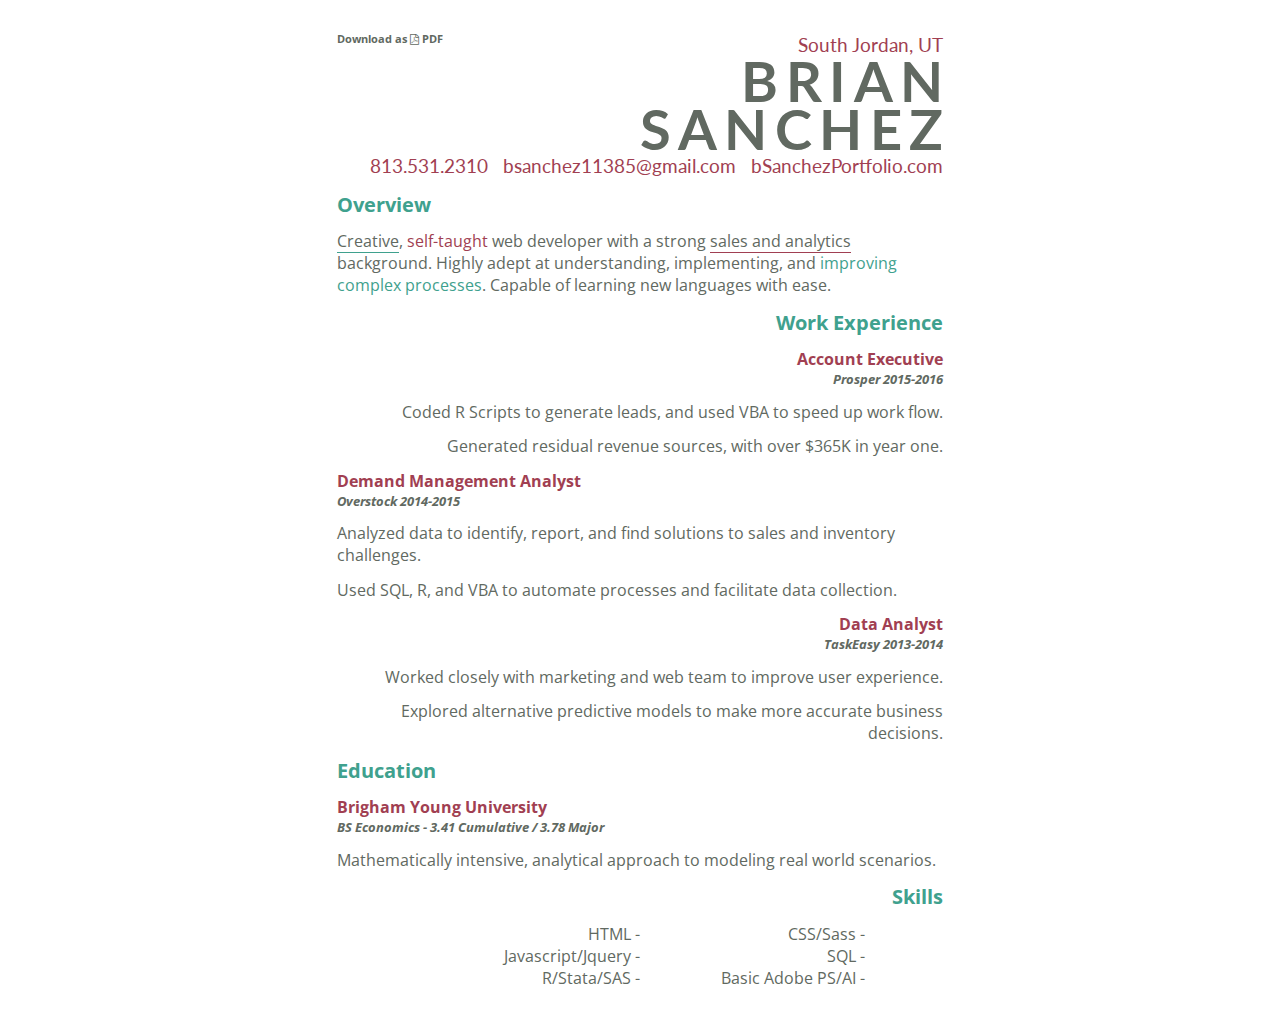
<file: index.html>
<!DOCTYPE html>
    <head>
        <!-- Font Awesome --><link rel="stylesheet" href="https://maxcdn.bootstrapcdn.com/font-awesome/4.5.0/css/font-awesome.min.css">
        <!-- Application.css --><link href="css/application.css" rel="stylesheet">
        <!-- Viewport - Mobile --><meta name="viewport" content="width=device-width, initial-scale=1, minimum-scale=1, maximum-scale=1">
    </head>

    <header>
        <a href="files/resume.pdf" download><h6>Download as <i class="fa fa-file-pdf-o"></i> PDF</h6></a>
        <H3>South Jordan, UT</H3>
        <h1>Bria<span class="nls">n</span><br>Sanche<span class="nls">z</span></h1>
        <h3><a href="tel:8135312310">813.531.2310</a> &nbsp;&nbsp;<a href="mailto:bsanchez11385@gmail.com">bsanchez11385@gmail.com</a> &nbsp;&nbsp;<a href="http://www.bsanchezportfolio.com" target="_blank">bSanchezPortfolio.com</a></h3>
    </header>

    <section>
        <div class="module overview">
            <h2>Overview</h2>
            <p><span class="offset-2a">Creative</span>, <span class="offset-1">self-taught</span> web developer with a strong <span class="offset-1a">sales and analytics</span> background. Highly adept at understanding, implementing, and <span class="offset-2">improving complex processes</span>. Capable of learning new languages with ease.</p>
        </div>
        <div class="module experience">
            <h2>Work Experience</h2>
            <div class="job">
                <div class="job-info">
                    <h4 class="job-name">Account Executive</h4>
                    <h5 class="job-company">Prosper 2015-2016</h5>
                </div><!-- end Overview -->
                <div class="job-description">
                    <ul>
                        <li>Coded R Scripts to generate leads, and used VBA to speed up work flow.</li>
                        <li>Generated residual revenue sources, with over $365K in year one.</li>
                    </ul>
                </div>
            </div>
            <div class="job">
                <div class="job-info">
                    <h4 class="job-name">Demand Management Analyst</h4>
                    <h5 class="job-company">Overstock 2014-2015</h5>
                </div>
                <div class="job-description">
                    <ul>
                        <li>Analyzed data to identify, report, and find solutions to sales and inventory challenges.</li>
                        <li>Used SQL, R, and VBA to automate processes and facilitate data collection.</li>
                    </ul>
                </div>
            </div>
            <div class="job">
                <div class="job-info">
                    <h4 class="job-name">Data Analyst</h4>
                    <h5 class="job-company">TaskEasy 2013-2014</h5>
                </div>
                <div class="job-description">
                    <ul>
                        <li>Worked closely with marketing and web team to improve user experience.</li>
                        <li>Explored alternative predictive models to make more accurate business decisions.</li>
                    </ul>
                </div>
            </div>
        </div><!-- end Experience -->
        <div class="module education">
            <h2>Education</h2>
            <div class="school">
                <div class="school-name">
                    <h4>Brigham Young University</h4>
                </div>
                <div class="school-degree">
                    <h5>BS Economics - 3.41 Cumulative / 3.78 Major</h5>
                </div>
                <div class="school-description">
                    <p>Mathematically intensive, analytical approach to modeling real world scenarios.
                </div>
            </div>
        </div><!-- end Education -->
        <div class="module skills">
            <h2>Skills</h2>
            <ul>
                <li class="left">
                    HTML -
                </li>
                <li class="right">
                    CSS/Sass -
                </li>
                <li class="left">
                    Javascript/Jquery -
                </li>
                <li class="right">
                    SQL -
                </li>
                <li class="left">
                    R/Stata/SAS -
                </li>
                <li class="right">
                    Basic Adobe PS/AI -
                </li>
            </ul>
        </div><!-- end Skills -->
        <div class="spacer2"></div>
    </section>
</html>
</file>
<file: css/application.css>
/*! normalize.css v3.0.3 | MIT License | github.com/necolas/normalize.css */
/**
 * 1. Set default font family to sans-serif.
 * 2. Prevent iOS and IE text size adjust after device orientation change,
 *    without disabling user zoom.
 */
@import url(https://fonts.googleapis.com/css?family=Open+Sans|Lato:400,600,900);
html {
  font-family: sans-serif;
  /* 1 */
  -ms-text-size-adjust: 100%;
  /* 2 */
  -webkit-text-size-adjust: 100%;
  /* 2 */ }

/**
 * Remove default margin.
 */
body {
  margin: 0; }

/* HTML5 display definitions
   ========================================================================== */
/**
 * Correct `block` display not defined for any HTML5 element in IE 8/9.
 * Correct `block` display not defined for `details` or `summary` in IE 10/11
 * and Firefox.
 * Correct `block` display not defined for `main` in IE 11.
 */
article,
aside,
details,
figcaption,
figure,
footer,
header,
hgroup,
main,
menu,
nav,
section,
summary {
  display: block; }

/**
 * 1. Correct `inline-block` display not defined in IE 8/9.
 * 2. Normalize vertical alignment of `progress` in Chrome, Firefox, and Opera.
 */
audio,
canvas,
progress,
video {
  display: inline-block;
  /* 1 */
  vertical-align: baseline;
  /* 2 */ }

/**
 * Prevent modern browsers from displaying `audio` without controls.
 * Remove excess height in iOS 5 devices.
 */
audio:not([controls]) {
  display: none;
  height: 0; }

/**
 * Address `[hidden]` styling not present in IE 8/9/10.
 * Hide the `template` element in IE 8/9/10/11, Safari, and Firefox < 22.
 */
[hidden],
template {
  display: none; }

/* Links
   ========================================================================== */
/**
 * Remove the gray background color from active links in IE 10.
 */
a {
  background-color: transparent; }

/**
 * Improve readability of focused elements when they are also in an
 * active/hover state.
 */
a:active,
a:hover {
  outline: 0; }

/* Text-level semantics
   ========================================================================== */
/**
 * Address styling not present in IE 8/9/10/11, Safari, and Chrome.
 */
abbr[title] {
  border-bottom: 1px dotted; }

/**
 * Address style set to `bolder` in Firefox 4+, Safari, and Chrome.
 */
b,
strong {
  font-weight: bold; }

/**
 * Address styling not present in Safari and Chrome.
 */
dfn {
  font-style: italic; }

/**
 * Address variable `h1` font-size and margin within `section` and `article`
 * contexts in Firefox 4+, Safari, and Chrome.
 */
h1 {
  font-size: 2em;
  margin: 0.67em 0; }

/**
 * Address styling not present in IE 8/9.
 */
mark {
  background: #ff0;
  color: #000; }

/**
 * Address inconsistent and variable font size in all browsers.
 */
small {
  font-size: 80%; }

/**
 * Prevent `sub` and `sup` affecting `line-height` in all browsers.
 */
sub,
sup {
  font-size: 75%;
  line-height: 0;
  position: relative;
  vertical-align: baseline; }

sup {
  top: -0.5em; }

sub {
  bottom: -0.25em; }

/* Embedded content
   ========================================================================== */
/**
 * Remove border when inside `a` element in IE 8/9/10.
 */
img {
  border: 0; }

/**
 * Correct overflow not hidden in IE 9/10/11.
 */
svg:not(:root) {
  overflow: hidden; }

/* Grouping content
   ========================================================================== */
/**
 * Address margin not present in IE 8/9 and Safari.
 */
figure {
  margin: 1em 40px; }

/**
 * Address differences between Firefox and other browsers.
 */
hr {
  box-sizing: content-box;
  height: 0; }

/**
 * Contain overflow in all browsers.
 */
pre {
  overflow: auto; }

/**
 * Address odd `em`-unit font size rendering in all browsers.
 */
code,
kbd,
pre,
samp {
  font-family: monospace, monospace;
  font-size: 1em; }

/* Forms
   ========================================================================== */
/**
 * Known limitation: by default, Chrome and Safari on OS X allow very limited
 * styling of `select`, unless a `border` property is set.
 */
/**
 * 1. Correct color not being inherited.
 *    Known issue: affects color of disabled elements.
 * 2. Correct font properties not being inherited.
 * 3. Address margins set differently in Firefox 4+, Safari, and Chrome.
 */
button,
input,
optgroup,
select,
textarea {
  color: inherit;
  /* 1 */
  font: inherit;
  /* 2 */
  margin: 0;
  /* 3 */ }

/**
 * Address `overflow` set to `hidden` in IE 8/9/10/11.
 */
button {
  overflow: visible; }

/**
 * Address inconsistent `text-transform` inheritance for `button` and `select`.
 * All other form control elements do not inherit `text-transform` values.
 * Correct `button` style inheritance in Firefox, IE 8/9/10/11, and Opera.
 * Correct `select` style inheritance in Firefox.
 */
button,
select {
  text-transform: none; }

/**
 * 1. Avoid the WebKit bug in Android 4.0.* where (2) destroys native `audio`
 *    and `video` controls.
 * 2. Correct inability to style clickable `input` types in iOS.
 * 3. Improve usability and consistency of cursor style between image-type
 *    `input` and others.
 */
button,
html input[type="button"],
input[type="reset"],
input[type="submit"] {
  -webkit-appearance: button;
  /* 2 */
  cursor: pointer;
  /* 3 */ }

/**
 * Re-set default cursor for disabled elements.
 */
button[disabled],
html input[disabled] {
  cursor: default; }

/**
 * Remove inner padding and border in Firefox 4+.
 */
button::-moz-focus-inner,
input::-moz-focus-inner {
  border: 0;
  padding: 0; }

/**
 * Address Firefox 4+ setting `line-height` on `input` using `!important` in
 * the UA stylesheet.
 */
input {
  line-height: normal; }

/**
 * It's recommended that you don't attempt to style these elements.
 * Firefox's implementation doesn't respect box-sizing, padding, or width.
 *
 * 1. Address box sizing set to `content-box` in IE 8/9/10.
 * 2. Remove excess padding in IE 8/9/10.
 */
input[type="checkbox"],
input[type="radio"] {
  box-sizing: border-box;
  /* 1 */
  padding: 0;
  /* 2 */ }

/**
 * Fix the cursor style for Chrome's increment/decrement buttons. For certain
 * `font-size` values of the `input`, it causes the cursor style of the
 * decrement button to change from `default` to `text`.
 */
input[type="number"]::-webkit-inner-spin-button,
input[type="number"]::-webkit-outer-spin-button {
  height: auto; }

/**
 * 1. Address `appearance` set to `searchfield` in Safari and Chrome.
 * 2. Address `box-sizing` set to `border-box` in Safari and Chrome.
 */
input[type="search"] {
  -webkit-appearance: textfield;
  /* 1 */
  box-sizing: content-box;
  /* 2 */ }

/**
 * Remove inner padding and search cancel button in Safari and Chrome on OS X.
 * Safari (but not Chrome) clips the cancel button when the search input has
 * padding (and `textfield` appearance).
 */
input[type="search"]::-webkit-search-cancel-button,
input[type="search"]::-webkit-search-decoration {
  -webkit-appearance: none; }

/**
 * Define consistent border, margin, and padding.
 */
fieldset {
  border: 1px solid #c0c0c0;
  margin: 0 2px;
  padding: 0.35em 0.625em 0.75em; }

/**
 * 1. Correct `color` not being inherited in IE 8/9/10/11.
 * 2. Remove padding so people aren't caught out if they zero out fieldsets.
 */
legend {
  border: 0;
  /* 1 */
  padding: 0;
  /* 2 */ }

/**
 * Remove default vertical scrollbar in IE 8/9/10/11.
 */
textarea {
  overflow: auto; }

/**
 * Don't inherit the `font-weight` (applied by a rule above).
 * NOTE: the default cannot safely be changed in Chrome and Safari on OS X.
 */
optgroup {
  font-weight: bold; }

/* Tables
   ========================================================================== */
/**
 * Remove most spacing between table cells.
 */
table {
  border-collapse: collapse;
  border-spacing: 0; }

td,
th {
  padding: 0; }

* {
  box-sizing: border-box !important;
  -webkit-box-sizing: border-box !important;
  padding: 0px;
  margin: 0px;
  border: 0px; }

h1, h2, h3, h4, h5 {
  margin: 0;
  padding: 0; }

a, a:hover, a:active, a:visited, a:link {
  text-decoration: inherit;
  color: inherit;
  outline: 0; }

body {
  color: #616961; }

h3 {
  color: #919191; }

.offset-1 {
  color: #A13F52; }

.offset-1a {
  border-bottom: 1px solid #A13F52; }

.offset-2 {
  color: #3fa18e; }

.offset-2a {
  border-bottom: 1px solid #3fa18e; }

h1 {
  color: #616961; }

h3 {
  color: #A13F52; }

header a:hover {
  text-decoration: underline; }
header h6 {
  float: left; }

h2 {
  color: #3fa18e; }

h4 {
  color: #A13F52; }

h5 {
  font-style: italic; }

.spacer1 {
  width: 100%;
  height: 7.5px;
  clear: both; }

.spacer2 {
  width: 100%;
  height: 12.5px;
  clear: both; }

.spacer3 {
  width: 100%;
  height: 25px;
  clear: both; }

body {
  padding: 2.5%;
  max-width: 670px;
  margin: auto; }

header {
  text-align: right; }
  header h3 {
    line-height: 25px; }

.module {
  margin-top: 12.5px; }

h2 {
  margin-bottom: 12.5px; }

section .module:nth-of-type(even) {
  text-align: right; }

.job:nth-of-type(even) {
  text-align: left; }

.job-name {
  margin-top: 12.5px; }

.job-description li,
.school-description p {
  margin-top: 12.5px; }

.skills ul {
  max-width: 450px;
  margin: auto; }

li.left {
  float: left;
  clear: right;
  width: 50%; }

li.right {
  float: right;
  width: 50%; }

@media screen and (max-width: 335px) {
  li.left, li.right {
    float: none;
    margin-left: 10%; } }
body {
  font-family: 'Open Sans', sans-serif; }

ul {
  list-style-type: none; }

h1 {
  font-family: 'Lato', sans-serif;
  text-transform: uppercase;
  letter-spacing: 5px;
  line-height: 2.5rem;
  font-size: 3rem; }
  h1 .nls {
    letter-spacing: 0px; }
  @media screen and (min-width: 550px) {
    h1 {
      font-size: 3.5rem;
      line-height: 3rem;
      letter-spacing: 7.5px; } }

h3 {
  font-family: 'Lato',sans-serif;
  font-weight: 400;
  font-size: 1rem; }
  @media screen and (min-width: 550px) {
    h3 {
      font-size: 1.2rem; } }

h2 {
  font-size: 1.25rem; }

/*# sourceMappingURL=application.css.map */
</file>
